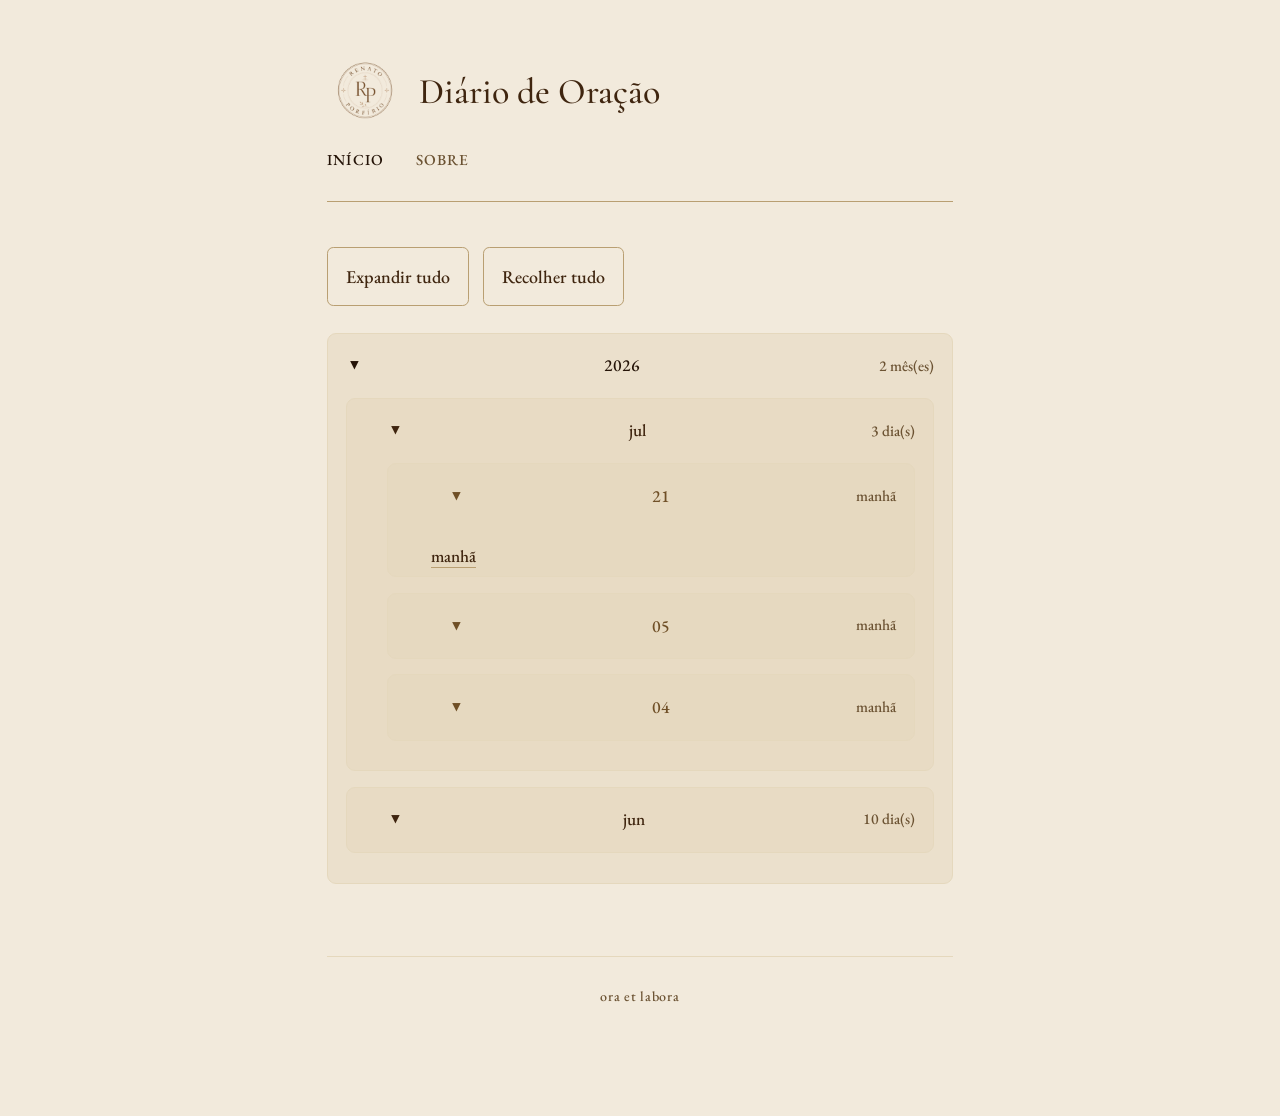
<file: index.html>
<!DOCTYPE html>
<html lang="pt-BR">
<head>
  <meta charset="UTF-8">
  <meta name="viewport" content="width=device-width, initial-scale=1.0">
  <title>Diário de Oração</title>
  <link rel="stylesheet" href="style.css">
</head>
<body>
<div class="container">

  <header>
    <h1>
      <a class="brand" href="index.html">
        <img src="assets/rp-logo.png" alt="Renato Porfírio">
        <span>Diário de Oração</span>
      </a>
    </h1>
    <nav>
      <a href="index.html" aria-current="page">início</a>
      <a href="sobre.html">sobre</a>
    </nav>
  </header>

  <main id="main" aria-live="polite">
    <div class="index-actions">
      <button id="expandAll" type="button">Expandir tudo</button>
      <button id="collapseAll" type="button">Recolher tudo</button>
    </div>
    <p class="loading">carregando…</p>
  </main>

  <footer>
    ora et labora
  </footer>

</div>

<script>
const LABEL = { manha: 'manhã', tarde: 'tarde', noite: 'noite' };
const ORDEM = { manha: 1, tarde: 2, noite: 3 };
const MESES  = ['','jan','fev','mar','abr','mai','jun','jul','ago','set','out','nov','dez'];

function parseEntry(file) {
  const match = file.match(/^diario\/(\d{4})\/(\d{2})\/(\d{2})\/([^/]+)\.md$/);
  if (!match) return null;
  const [, y, m, d, part] = match;
  return { y, m, d, part, file };
}

function createSummary(label, meta) {
  const summary = document.createElement('summary');
  summary.innerHTML = `${label}<span class="summary-meta">${meta}</span>`;
  return summary;
}

function build(files) {
  const entradas = files.map(parseEntry).filter(Boolean);
  const main = document.getElementById('main');

  if (!entradas.length) {
    main.innerHTML = '<p class="empty">nenhuma entrada encontrada.</p>';
    return;
  }

  const tree = {};
  for (const e of entradas) {
    tree[e.y] ??= {};
    tree[e.y][e.m] ??= {};
    tree[e.y][e.m][e.d] ??= [];
    tree[e.y][e.m][e.d].push(e);
  }

  const container = document.createElement('div');
  container.className = 'tree';

  const years = Object.keys(tree).sort().reverse();

  for (const y of years) {
    const yearDetails = document.createElement('details');
    yearDetails.open = true;
    yearDetails.className = 'year';
    yearDetails.appendChild(createSummary(y, Object.keys(tree[y]).length + ' mês(es)'));

    const yearBody = document.createElement('div');
    yearBody.className = 'details-body';
    const months = Object.keys(tree[y]).sort().reverse();

    for (const m of months) {
      const monthLabel = MESES[parseInt(m)] || m;
      const monthDetails = document.createElement('details');
      monthDetails.open = y === years[0] && m === months[0];
      monthDetails.className = 'month';
      monthDetails.appendChild(createSummary(monthLabel, Object.keys(tree[y][m]).length + ' dia(s)'));

      const monthBody = document.createElement('div');
      monthBody.className = 'details-body';
      const days = Object.keys(tree[y][m]).sort().reverse();

      for (const d of days) {
        const dayEntries = tree[y][m][d].sort((a, b) => (ORDEM[a.part] ?? 9) - (ORDEM[b.part] ?? 9));
        const daySummary = dayEntries.map(e => LABEL[e.part] ?? e.part).join(', ');
        const dayDetails = document.createElement('details');
        dayDetails.open = y === years[0] && m === months[0] && d === days[0];
        dayDetails.className = 'day';
        dayDetails.appendChild(createSummary(d.padStart(2, '0'), daySummary));

        const partList = document.createElement('ul');
        partList.className = 'part-list';

        for (const e of dayEntries) {
          const item = document.createElement('li');
          item.className = 'part-item';
          const link = document.createElement('a');
          link.href = `entrada.html?file=${encodeURIComponent(e.file)}`;
          link.textContent = LABEL[e.part] ?? e.part;
          item.appendChild(link);
          partList.appendChild(item);
        }

        dayDetails.appendChild(partList);
        monthBody.appendChild(dayDetails);
      }

      monthDetails.appendChild(monthBody);
      yearBody.appendChild(monthDetails);
    }

    yearDetails.appendChild(yearBody);
    container.appendChild(yearDetails);
  }

  const actions = document.querySelector('.index-actions');
  main.innerHTML = '';
  if (actions) main.appendChild(actions);
  main.appendChild(container);

  document.getElementById('expandAll').addEventListener('click', () => {
    document.querySelectorAll('.tree details').forEach(d => d.open = true);
  });
  document.getElementById('collapseAll').addEventListener('click', () => {
    document.querySelectorAll('.tree details').forEach(d => d.open = false);
  });
}

fetch('diario/entradas.json', { cache: 'no-store' })
  .then(response => {
    if (!response.ok) throw new Error('índice não encontrado');
    return response.json();
  })
  .then(build)
  .catch(() => {
    document.getElementById('main').innerHTML =
      '<p class="error">não foi possível carregar o índice.</p>';
  });
</script>
</body>
</html>
</file>
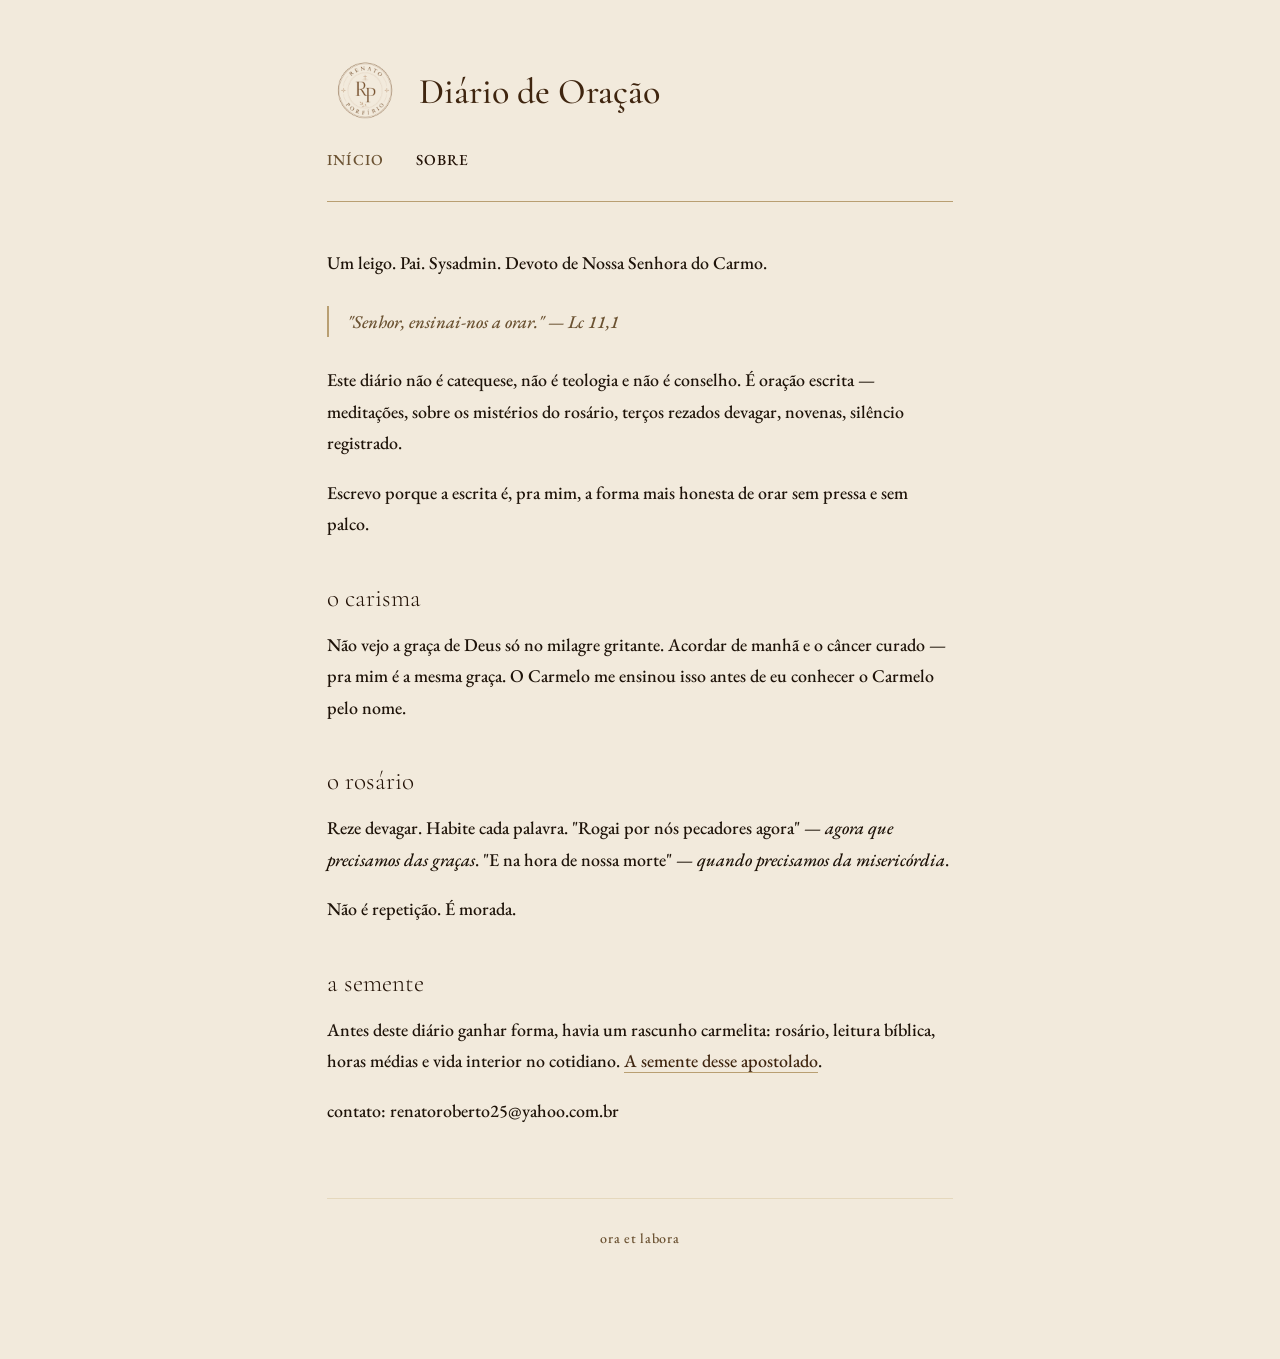
<file: sobre.html>
<!DOCTYPE html>
<html lang="pt-BR">
<head>
  <meta charset="UTF-8">
  <meta name="viewport" content="width=device-width, initial-scale=1.0">
  <title>Sobre — Diário de Oração</title>
  <link rel="stylesheet" href="style.css">
</head>
<body>
<div class="container">

  <header>
    <h1>
      <a class="brand" href="index.html">
        <img src="assets/rp-logo.png" alt="Renato Porfírio">
        <span>Diário de Oração</span>
      </a>
    </h1>
    <nav>
      <a href="index.html">início</a>
      <a href="sobre.html" aria-current="page">sobre</a>
    </nav>
  </header>

  <main class="prose">

    <p>
      Um leigo. Pai. Sysadmin. Devoto de Nossa Senhora do Carmo.
    </p>

    <blockquote>
      "Senhor, ensinai-nos a orar." — Lc 11,1
    </blockquote>

    <p>
      Este diário não é catequese, não é teologia e não é conselho.
      É oração escrita — meditações, sobre os mistérios do rosário,
      terços rezados devagar, novenas, silêncio registrado.
    </p>

    <p>
      Escrevo porque a escrita é, pra mim, a forma mais honesta de orar
      sem pressa e sem palco.
    </p>

    <h2>o carisma</h2>

    <p>
      Não vejo a graça de Deus só no milagre gritante.
      Acordar de manhã e o câncer curado — pra mim é a mesma graça.
      O Carmelo me ensinou isso antes de eu conhecer o Carmelo pelo nome.
    </p>

    <h2>o rosário</h2>

    <p>
      Reze devagar. Habite cada palavra.
      "Rogai por nós pecadores agora" — <em>agora que precisamos das graças</em>.
      "E na hora de nossa morte" — <em>quando precisamos da misericórdia</em>.
    </p>

    <p>
      Não é repetição. É morada.
    </p>

    <h2>a semente</h2>

    <p>
      Antes deste diário ganhar forma, havia um rascunho carmelita:
      rosário, leitura bíblica, horas médias e vida interior no cotidiano.
      <a href="entrada.html?file=A_SEMENTE_DESSE_APOSTOLADO.md">A semente desse apostolado</a>.
    </p>

    <p>
      contato: renatoroberto25@yahoo.com.br
    </p>

  </main>

  <footer>
    ora et labora
  </footer>

</div>
</body>
</html>
</file>
<file: style.css>
@import url('https://fonts.googleapis.com/css2?family=EB+Garamond:ital,wght@0,400;0,500;1,400&family=Cormorant+Garamond:ital,wght@0,300;0,400;1,300;1,400&display=swap');

:root {
  --branco:     #f2eadc;
  --creme:      #e5d8bd;
  --areia:      #b99f72;
  --marrom-luz: #6f4f26;
  --marrom:     #3f250f;
  --marrom-esc: #241307;
  --texto:      #1e1309;
  --sutil:      #6b5232;
}

*, *::before, *::after { box-sizing: border-box; margin: 0; padding: 0; }

html { font-size: 18px; }

body {
  background-color: var(--branco);
  color: var(--texto);
  font-family: 'EB Garamond', Georgia, serif;
  line-height: 1.75;
  font-weight: 500;
  min-height: 100vh;
}

a {
  color: var(--marrom);
  text-decoration: none;
  border-bottom: 1px solid var(--areia);
  transition: color 0.2s, border-color 0.2s;
}
a:hover {
  color: var(--marrom-esc);
  border-color: var(--marrom-esc);
}

/* ── layout ── */
.container {
  max-width: 680px;
  margin: 0 auto;
  padding: 3rem 1.5rem 6rem;
}

/* ── cabeçalho ── */
header {
  border-bottom: 1px solid var(--areia);
  padding-bottom: 1.5rem;
  margin-bottom: 2.5rem;
}

header h1 {
  font-family: 'Cormorant Garamond', Georgia, serif;
  font-weight: 500;
  font-size: 2rem;
  line-height: 1;
  letter-spacing: 0;
  color: var(--marrom-esc);
}

header h1 a { border: none; }

.brand {
  display: inline-flex;
  align-items: center;
  gap: 0.9rem;
}

.brand span {
  display: block;
}

.brand img {
  width: 4.2rem;
  height: 4.2rem;
  object-fit: contain;
  flex: 0 0 auto;
}

nav {
  margin-top: 0.6rem;
  font-size: 0.85rem;
  color: var(--sutil);
  letter-spacing: 0.08em;
  text-transform: uppercase;
}

nav a {
  color: var(--sutil);
  border: none;
  margin-right: 1.5rem;
}
nav a:hover { color: var(--marrom); }
nav a[aria-current="page"] { color: var(--marrom-esc); }

/* ── entradas do diário ── */
.entries { list-style: none; }

.entry {
  padding: 1.25rem 0;
  border-bottom: 1px solid var(--creme);
}

.entry-meta {
  font-size: 0.78rem;
  color: var(--sutil);
  letter-spacing: 0.06em;
  text-transform: uppercase;
  margin-bottom: 0.3rem;
}

.entry-title {
  font-family: 'Cormorant Garamond', Georgia, serif;
  font-size: 1.2rem;
  font-weight: 400;
}

/* ── árvore de arquivos ── */
.tree { list-style: none; font-size: 0.95rem; }
.tree li { padding: 0.2rem 0; }
.tree .year  { font-weight: 600; color: var(--marrom-esc); margin-top: 0.8rem; }
.tree .month { padding-left: 1.2rem; color: var(--marrom); font-weight: 600; }
.tree .day   { padding-left: 2.4rem; color: var(--marrom-esc); font-weight: 500; }
.tree .part  { padding-left: 3.6rem; color: var(--texto); font-weight: 500; }
.tree .part a { color: var(--marrom-esc); }
.tree .part a:hover { color: var(--marrom); }

.index-actions {
  display: flex;
  flex-wrap: wrap;
  gap: 0.75rem;
  margin-bottom: 1.5rem;
}

.index-actions button {
  border: 1px solid var(--areia);
  background: transparent;
  color: var(--marrom);
  padding: 0.7rem 1rem;
  font: inherit;
  cursor: pointer;
  border-radius: 0.35rem;
  transition: background 0.2s, color 0.2s, border-color 0.2s;
}

.index-actions button:hover {
  background: var(--areia);
  color: var(--texto);
  border-color: var(--marrom);
}

.tree details {
  border: 1px solid var(--creme);
  border-radius: 0.5rem;
  margin-bottom: 0.85rem;
  background: rgba(229,216,189,0.5);
}

.tree summary {
  list-style: none;
  cursor: pointer;
  display: flex;
  justify-content: space-between;
  align-items: center;
  gap: 1rem;
  padding: 0.95rem 1rem;
  font-weight: 500;
  color: var(--marrom-esc);
  user-select: none;
}

.tree summary::-webkit-details-marker { display: none; }

.tree summary::before {
  content: '▸';
  display: inline-block;
  transform: rotate(0deg);
  transition: transform 0.2s ease;
  width: 1rem;
  text-align: center;
}

.tree details[open] summary::before { transform: rotate(90deg); }
.tree .details-body { padding: 0 1rem 0.8rem; }
.tree details.year { margin-top: 0.8rem; }
.tree .month summary { color: var(--marrom); }
.tree .day summary { color: var(--marrom-luz); font-size: 0.96rem; }
.tree .part-list { list-style: none; padding: 0.5rem 0 0 0; margin: 0; }
.tree .part-item { padding: 0.25rem 0; }
.tree .part-item a { color: var(--marrom); }
.tree .part-item a:hover { color: var(--marrom-esc); }
.summary-meta { color: var(--sutil); font-size: 0.85rem; }
.loading,
.empty,
.error { color: var(--sutil); font-size: 0.9rem; }

/* ── página sobre ── */
.prose h2 {
  font-family: 'Cormorant Garamond', Georgia, serif;
  font-weight: 300;
  font-size: 1.4rem;
  color: var(--marrom-esc);
  margin: 2rem 0 0.5rem;
}
.prose p { margin-bottom: 1rem; }
.prose h1 { margin-bottom: 1.25rem; }
.entry-back {
  font-size: 0.85rem;
  margin-bottom: 1.5rem;
}
.entry-content { overflow-wrap: break-word; }
.prose blockquote {
  border-left: 2px solid var(--areia);
  padding-left: 1rem;
  color: var(--sutil);
  font-style: italic;
  margin: 1.5rem 0;
}

/* ── rodapé ── */
footer {
  margin-top: 4rem;
  padding-top: 1.5rem;
  border-top: 1px solid var(--creme);
  font-size: 0.78rem;
  color: var(--sutil);
  text-align: center;
  letter-spacing: 0.05em;
}

@media (max-width: 520px) {
  .container {
    padding-top: 2rem;
  }

  .brand {
    gap: 0.75rem;
  }

  .brand img {
    width: 3.4rem;
    height: 3.4rem;
  }

  header h1 {
    font-size: 1.7rem;
  }
}
</file>
